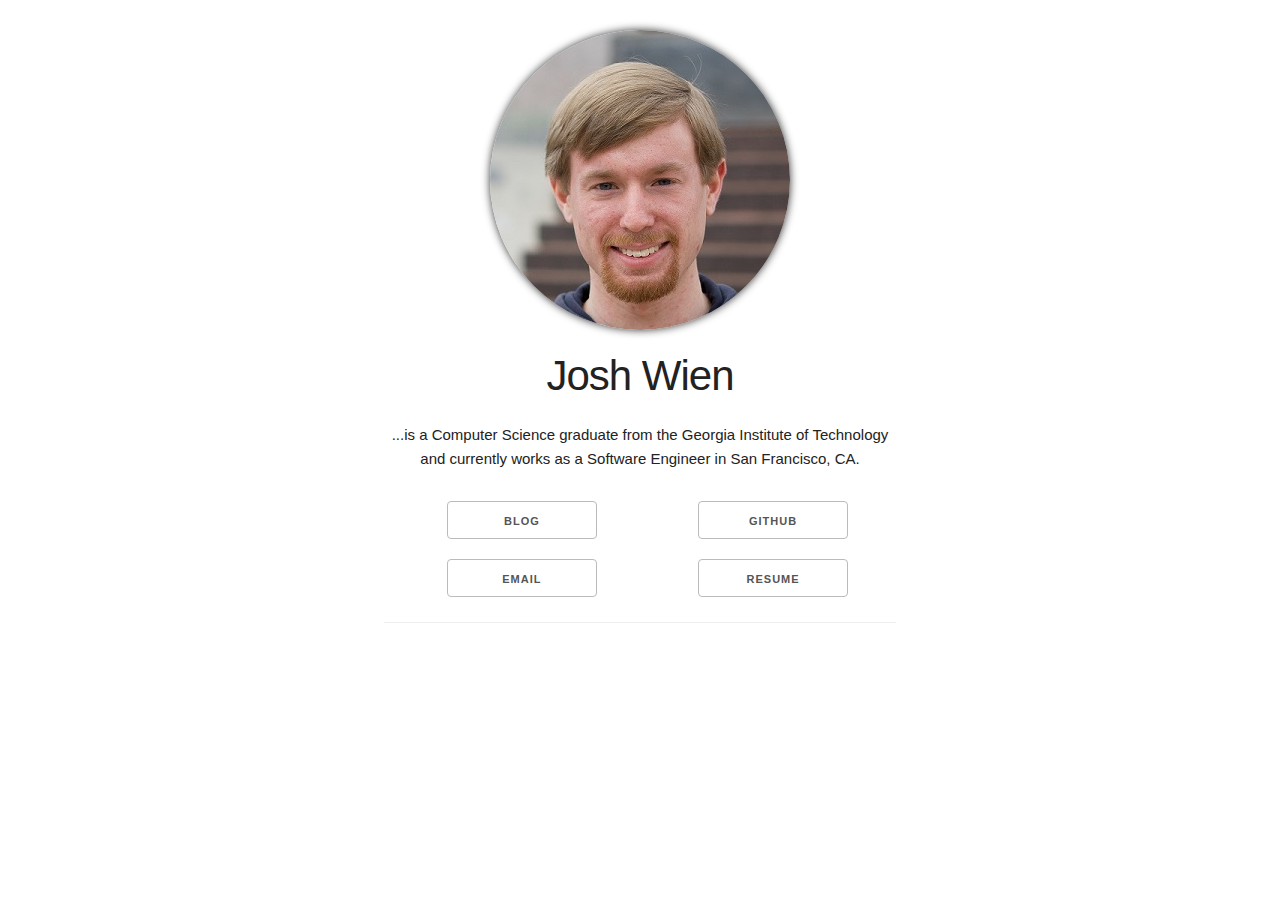
<file: index.html>
<html>
    <head>
        <link rel="stylesheet" type="text/css" href="css/normalize.css">
        <link rel="stylesheet" type="text/css" href="css/skeleton.css">
        <link rel="stylesheet" type="text/css" href="css/style.css">
        <script>
            (function(i,s,o,g,r,a,m){i['GoogleAnalyticsObject']=r;i[r]=i[r]||function(){
            (i[r].q=i[r].q||[]).push(arguments)},i[r].l=1*new Date();a=s.createElement(o),
            m=s.getElementsByTagName(o)[0];a.async=1;a.src=g;m.parentNode.insertBefore(a,m)
            })(window,document,'script','//www.google-analytics.com/analytics.js','ga');
            
            ga('create', 'UA-62307604-1', 'auto');
            ga('send', 'pageview');
        </script>
    </head>
    <body>
        <div class="container">

            <div class="row">
                <div class="circular"></div>
                <h2>Josh Wien</h2>
                <p id="blurb">
                    ...is a Computer Science graduate from the Georgia Institute of Technology and currently works as a Software Engineer in San Francisco, CA.
                </p>
            </div>

            <div class="row">
                <div class="one-half column left">
                    <a id="blog-button" class="button" href="https://josh.wien/blog">Blog</a>
                </div>
                <div class="one-half column right">
                    <a id="github-button" class="button" href="https://github.com/jwien001">GitHub</a>
                </div>
            </div>
            
            <div class="last-button row">
                <div class="one-half column left">
                    <a id="email-button" class="button" href="mailto:jwien001+website@gmail.com">Email</a>
                </div>
                <div class="one-half column right">
                    <a id="resume-button" class="button" disabled="disabled">
                        <span>Resume</span>
                    </a>
                </div>
            </div>
            
            <!-- <div id="button-text" class="row">
                <p id="blog-text">My blog is where you will find mostly miscellaneous musings about whatever strikes my fancy.</p>
                <p id="github-text">A collection of my various side projects from over the years.</p>
                <p id="email-text">Want to get in touch? Email is still the best way.</p>
                <p id="resume-text">A summary of my professional background and skills.</p>
            </div> -->

        </div>
    </body>
</html>
</file>
<file: css/skeleton.css>
/*
* Skeleton V2.0.4
* Copyright 2014, Dave Gamache
* www.getskeleton.com
* Free to use under the MIT license.
* http://www.opensource.org/licenses/mit-license.php
* 12/29/2014
*/


/* Table of contents
––––––––––––––––––––––––––––––––––––––––––––––––––
- Grid
- Base Styles
- Typography
- Links
- Buttons
- Forms
- Lists
- Code
- Tables
- Spacing
- Utilities
- Clearing
- Media Queries
*/


/* Grid
–––––––––––––––––––––––––––––––––––––––––––––––––– */
.container {
  position: relative;
  width: 100%;
  max-width: 960px;
  margin: 0 auto;
  padding: 0 20px;
  box-sizing: border-box; }
.column,
.columns {
  width: 100%;
  float: left;
  box-sizing: border-box; }

/* For devices larger than 400px */
@media (min-width: 400px) {
  .container {
    width: 85%;
    padding: 0; }
}

/* For devices larger than 550px */
@media (min-width: 550px) {
  .container {
    width: 80%; }
  .column,
  .columns {
    margin-left: 4%; }
  .column:first-child,
  .columns:first-child {
    margin-left: 0; }

  .one.column,
  .one.columns                    { width: 4.66666666667%; }
  .two.columns                    { width: 13.3333333333%; }
  .three.columns                  { width: 22%;            }
  .four.columns                   { width: 30.6666666667%; }
  .five.columns                   { width: 39.3333333333%; }
  .six.columns                    { width: 48%;            }
  .seven.columns                  { width: 56.6666666667%; }
  .eight.columns                  { width: 65.3333333333%; }
  .nine.columns                   { width: 74.0%;          }
  .ten.columns                    { width: 82.6666666667%; }
  .eleven.columns                 { width: 91.3333333333%; }
  .twelve.columns                 { width: 100%; margin-left: 0; }

  .one-third.column               { width: 30.6666666667%; }
  .two-thirds.column              { width: 65.3333333333%; }

  .one-half.column                { width: 48%; }

  /* Offsets */
  .offset-by-one.column,
  .offset-by-one.columns          { margin-left: 8.66666666667%; }
  .offset-by-two.column,
  .offset-by-two.columns          { margin-left: 17.3333333333%; }
  .offset-by-three.column,
  .offset-by-three.columns        { margin-left: 26%;            }
  .offset-by-four.column,
  .offset-by-four.columns         { margin-left: 34.6666666667%; }
  .offset-by-five.column,
  .offset-by-five.columns         { margin-left: 43.3333333333%; }
  .offset-by-six.column,
  .offset-by-six.columns          { margin-left: 52%;            }
  .offset-by-seven.column,
  .offset-by-seven.columns        { margin-left: 60.6666666667%; }
  .offset-by-eight.column,
  .offset-by-eight.columns        { margin-left: 69.3333333333%; }
  .offset-by-nine.column,
  .offset-by-nine.columns         { margin-left: 78.0%;          }
  .offset-by-ten.column,
  .offset-by-ten.columns          { margin-left: 86.6666666667%; }
  .offset-by-eleven.column,
  .offset-by-eleven.columns       { margin-left: 95.3333333333%; }

  .offset-by-one-third.column,
  .offset-by-one-third.columns    { margin-left: 34.6666666667%; }
  .offset-by-two-thirds.column,
  .offset-by-two-thirds.columns   { margin-left: 69.3333333333%; }

  .offset-by-one-half.column,
  .offset-by-one-half.columns     { margin-left: 52%; }

}


/* Base Styles
–––––––––––––––––––––––––––––––––––––––––––––––––– */
/* NOTE
html is set to 62.5% so that all the REM measurements throughout Skeleton
are based on 10px sizing. So basically 1.5rem = 15px :) */
html {
  font-size: 62.5%; }
body {
  font-size: 1.5em; /* currently ems cause chrome bug misinterpreting rems on body element */
  line-height: 1.6;
  font-weight: 400;
  font-family: "Raleway", "HelveticaNeue", "Helvetica Neue", Helvetica, Arial, sans-serif;
  color: #222; }


/* Typography
–––––––––––––––––––––––––––––––––––––––––––––––––– */
h1, h2, h3, h4, h5, h6 {
  margin-top: 0;
  margin-bottom: 2rem;
  font-weight: 300; }
h1 { font-size: 4.0rem; line-height: 1.2;  letter-spacing: -.1rem;}
h2 { font-size: 3.6rem; line-height: 1.25; letter-spacing: -.1rem; }
h3 { font-size: 3.0rem; line-height: 1.3;  letter-spacing: -.1rem; }
h4 { font-size: 2.4rem; line-height: 1.35; letter-spacing: -.08rem; }
h5 { font-size: 1.8rem; line-height: 1.5;  letter-spacing: -.05rem; }
h6 { font-size: 1.5rem; line-height: 1.6;  letter-spacing: 0; }

/* Larger than phablet */
@media (min-width: 550px) {
  h1 { font-size: 5.0rem; }
  h2 { font-size: 4.2rem; }
  h3 { font-size: 3.6rem; }
  h4 { font-size: 3.0rem; }
  h5 { font-size: 2.4rem; }
  h6 { font-size: 1.5rem; }
}

p {
  margin-top: 0; }


/* Links
–––––––––––––––––––––––––––––––––––––––––––––––––– */
a {
  color: #1EAEDB; }
a:hover {
  color: #0FA0CE; }


/* Buttons
–––––––––––––––––––––––––––––––––––––––––––––––––– */
.button,
button,
input[type="submit"],
input[type="reset"],
input[type="button"] {
  display: inline-block;
  height: 38px;
  padding: 0 30px;
  color: #555;
  text-align: center;
  font-size: 11px;
  font-weight: 600;
  line-height: 38px;
  letter-spacing: .1rem;
  text-transform: uppercase;
  text-decoration: none;
  white-space: nowrap;
  background-color: transparent;
  border-radius: 4px;
  border: 1px solid #bbb;
  cursor: pointer;
  box-sizing: border-box; }
.button:hover,
button:hover,
input[type="submit"]:hover,
input[type="reset"]:hover,
input[type="button"]:hover,
.button:focus,
button:focus,
input[type="submit"]:focus,
input[type="reset"]:focus,
input[type="button"]:focus {
  color: #333;
  border-color: #888;
  outline: 0; }
.button.button-primary,
button.button-primary,
input[type="submit"].button-primary,
input[type="reset"].button-primary,
input[type="button"].button-primary {
  color: #FFF;
  background-color: #33C3F0;
  border-color: #33C3F0; }
.button.button-primary:hover,
button.button-primary:hover,
input[type="submit"].button-primary:hover,
input[type="reset"].button-primary:hover,
input[type="button"].button-primary:hover,
.button.button-primary:focus,
button.button-primary:focus,
input[type="submit"].button-primary:focus,
input[type="reset"].button-primary:focus,
input[type="button"].button-primary:focus {
  color: #FFF;
  background-color: #1EAEDB;
  border-color: #1EAEDB; }


/* Forms
–––––––––––––––––––––––––––––––––––––––––––––––––– */
input[type="email"],
input[type="number"],
input[type="search"],
input[type="text"],
input[type="tel"],
input[type="url"],
input[type="password"],
textarea,
select {
  height: 38px;
  padding: 6px 10px; /* The 6px vertically centers text on FF, ignored by Webkit */
  background-color: #fff;
  border: 1px solid #D1D1D1;
  border-radius: 4px;
  box-shadow: none;
  box-sizing: border-box; }
/* Removes awkward default styles on some inputs for iOS */
input[type="email"],
input[type="number"],
input[type="search"],
input[type="text"],
input[type="tel"],
input[type="url"],
input[type="password"],
textarea {
  -webkit-appearance: none;
     -moz-appearance: none;
          appearance: none; }
textarea {
  min-height: 65px;
  padding-top: 6px;
  padding-bottom: 6px; }
input[type="email"]:focus,
input[type="number"]:focus,
input[type="search"]:focus,
input[type="text"]:focus,
input[type="tel"]:focus,
input[type="url"]:focus,
input[type="password"]:focus,
textarea:focus,
select:focus {
  border: 1px solid #33C3F0;
  outline: 0; }
label,
legend {
  display: block;
  margin-bottom: .5rem;
  font-weight: 600; }
fieldset {
  padding: 0;
  border-width: 0; }
input[type="checkbox"],
input[type="radio"] {
  display: inline; }
label > .label-body {
  display: inline-block;
  margin-left: .5rem;
  font-weight: normal; }


/* Lists
–––––––––––––––––––––––––––––––––––––––––––––––––– */
ul {
  list-style: circle inside; }
ol {
  list-style: decimal inside; }
ol, ul {
  padding-left: 0;
  margin-top: 0; }
ul ul,
ul ol,
ol ol,
ol ul {
  margin: 1.5rem 0 1.5rem 3rem;
  font-size: 90%; }
li {
  margin-bottom: 1rem; }


/* Code
–––––––––––––––––––––––––––––––––––––––––––––––––– */
code {
  padding: .2rem .5rem;
  margin: 0 .2rem;
  font-size: 90%;
  white-space: nowrap;
  background: #F1F1F1;
  border: 1px solid #E1E1E1;
  border-radius: 4px; }
pre > code {
  display: block;
  padding: 1rem 1.5rem;
  white-space: pre; }


/* Tables
–––––––––––––––––––––––––––––––––––––––––––––––––– */
th,
td {
  padding: 12px 15px;
  text-align: left;
  border-bottom: 1px solid #E1E1E1; }
th:first-child,
td:first-child {
  padding-left: 0; }
th:last-child,
td:last-child {
  padding-right: 0; }


/* Spacing
–––––––––––––––––––––––––––––––––––––––––––––––––– */
button,
.button {
  margin-bottom: 1rem; }
input,
textarea,
select,
fieldset {
  margin-bottom: 1.5rem; }
pre,
blockquote,
dl,
figure,
table,
p,
ul,
ol,
form {
  margin-bottom: 2.5rem; }


/* Utilities
–––––––––––––––––––––––––––––––––––––––––––––––––– */
.u-full-width {
  width: 100%;
  box-sizing: border-box; }
.u-max-full-width {
  max-width: 100%;
  box-sizing: border-box; }
.u-pull-right {
  float: right; }
.u-pull-left {
  float: left; }


/* Misc
–––––––––––––––––––––––––––––––––––––––––––––––––– */
hr {
  margin-top: 3rem;
  margin-bottom: 3.5rem;
  border-width: 0;
  border-top: 1px solid #E1E1E1; }


/* Clearing
–––––––––––––––––––––––––––––––––––––––––––––––––– */

/* Self Clearing Goodness */
.container:after,
.row:after,
.u-cf {
  content: "";
  display: table;
  clear: both; }


/* Media Queries
–––––––––––––––––––––––––––––––––––––––––––––––––– */
/*
Note: The best way to structure the use of media queries is to create the queries
near the relevant code. For example, if you wanted to change the styles for buttons
on small devices, paste the mobile query code up in the buttons section and style it
there.
*/


/* Larger than mobile */
@media (min-width: 400px) {}

/* Larger than phablet (also point when grid becomes active) */
@media (min-width: 550px) {}

/* Larger than tablet */
@media (min-width: 750px) {}

/* Larger than desktop */
@media (min-width: 1000px) {}

/* Larger than Desktop HD */
@media (min-width: 1200px) {}
</file>
<file: css/style.css>
body {
    text-align: center;
    max-width: 640px;
    margin: auto;
}

.circular {
	width: 300px;
	height: 300px;
	border-radius: 150px;
	-webkit-border-radius: 150px;
	-moz-border-radius: 150px;
	background: url(../img/me.jpg) no-repeat;
    background-position: center center;
    margin: 3rem auto 2rem;
    
    box-shadow: 0 0 8px rgba(0, 0, 0, 0.8);
    -webkit-box-shadow: 0 0 8px rgba(0, 0, 0, 0.8);
    -moz-box-shadow: 0 0 8px rgba(0, 0, 0, 0.8);
}

p#blurb {
    margin-bottom: 3rem;
}

div.one-half.column.left>a.button {
    margin-left: 3rem;
}

div.one-half.column.right>a.button {
    #margin-right: 3rem;
}

a.button {
    width: 15rem;
    margin-bottom: 2rem;
}

a[disabled].button:hover {
    border: 1px solid #bbb;
    color: #555;
    cursor: default;
}

a[disabled].button:hover span {
    display: none;
}
a[disabled].button:hover:before {
    content: "Coming Soon";
}

div.last-button.row {
    border-bottom: 1px solid #eee;
    padding-bottom: 0.5rem;
}

div#button-text {
    margin-top: 1rem;
}

div#button-text>p {
    display:none;
    color: #555;
}

form#sbo-form label {
    text-align: left;
}

form#sbo-form label.error {
    text-align: center;
    font-weight: 300;
    font-size: 0.9em;
    line-height: 0.2;
    color: firebrick;
    margin-bottom: 1.5rem;
}

footer {
    color: #bbb;
    position: fixed;
    bottom: 0;
    left: 0;
    right: 0;
}

footer a {
    color: #bbb;
}

footer a:hover {
    color: #aaa;
}
</file>
